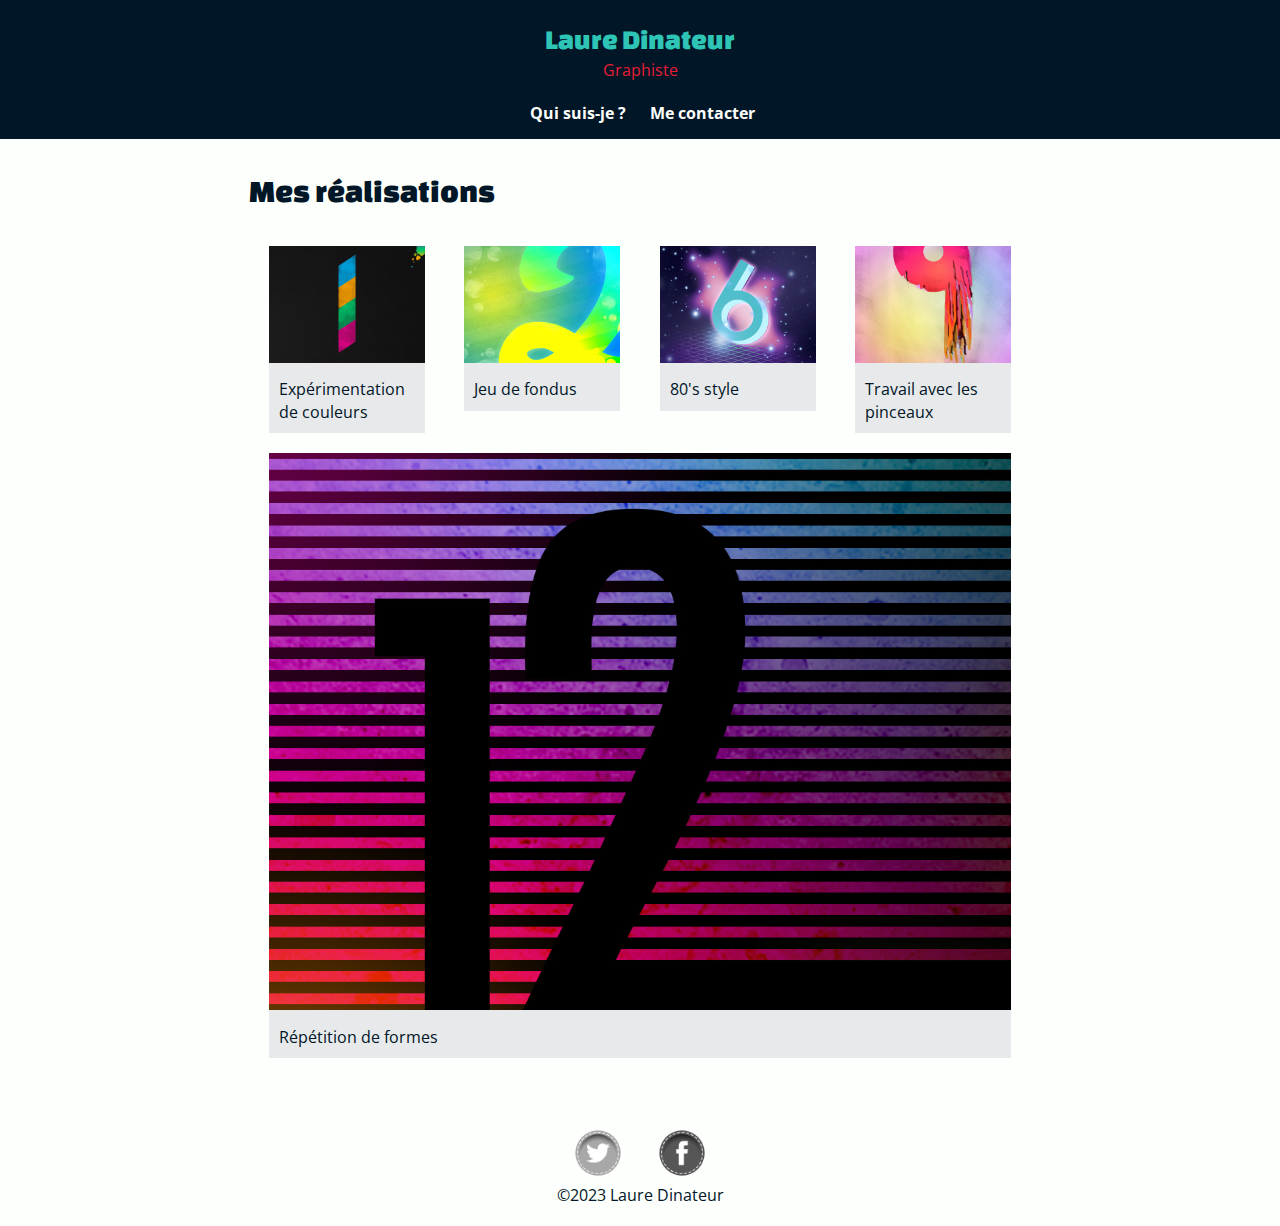
<file: index.html>
<!DOCTYPE html>
<html lang="fr">
<head>
    <!-- Encodage des caractères de la page -->
    <meta charset="utf-8">
    <!-- Ajuste la taille de la page aux différents appareils : pc, mobiles, tablettes -->
    <meta name="viewport" content="width=device-width, initial-scale=1, shrink-to-fit=no">
    <!-- Titre de la page. Visible dans l'onglet du navigateur -->
    <title>Laure Dinateur Graphiste</title>
    <!-- Auteur -->
    <meta name="author" content="Steve Fallet">
    <!-- Icône de base du site : FAVICON -->
    <link rel="icon" type="image/x-icon" href="favicon.ico">
    <link rel="stylesheet" href="css/main.css">
    <link rel="stylesheet" href="css/responsive.css">
</head>
<body class="page-index">
<header>
    <a href="index.html">
        <div class="nom">Laure Dinateur</div>
        <div class="metier">Graphiste</div>
    </a>
    <!-- nav>ul>li*3>a -->
    <nav>
        <ul>
            <li>
                <a href="index.html" class="actif">Accueil</a>
            </li>
            <li>
                <a href="informations.html">Qui suis-je ?</a>
            </li>
            <li>
                <a href="contact.html">Me contacter</a>
            </li>
        </ul>
    </nav>
</header>
<main>
    <h1>Mes réalisations</h1>
    <!-- ul>li>a>figure>img+figcaption -->
    <ul class="realisations">
        <li>
            <a href="images/numbers-01.jpg">
                <figure>
                    <img src="images/numbers-01.jpg" alt="Tableau le chiffre 1">
                    <figcaption>Expérimentation de couleurs</figcaption>
                </figure>
            </a>
        </li>
        <li>
            <a href="images/numbers-02.jpg">
                <figure>
                    <img src="images/numbers-02.jpg" alt="Tableau le chiffre 2">
                    <figcaption>Jeu de fondus</figcaption>
                </figure>
            </a>
        </li>
        <li>
            <a href="images/numbers-06.jpg">
                <figure>
                    <img src="images/numbers-06.jpg" alt="Tableau le chiffre 6">
                    <figcaption>80's style</figcaption>
                </figure>
            </a>
        </li>
        <li>
            <a href="images/numbers-09.jpg">
                <figure>
                    <img src="images/numbers-09.jpg" alt="Tableau le chiffre 9">
                    <figcaption>Travail avec les pinceaux</figcaption>
                </figure>
            </a>
        </li>
        <li>
            <a href="images/numbers-12.jpg">
                <figure>
                    <img src="images/numbers-12.jpg" alt="Tableau le numéro 12">
                    <figcaption>Répétition de formes</figcaption>
                </figure>
            </a>
        </li>
    </ul>


</main>
<footer>
    <!-- nav>ul>li*2>a>img -->
    <nav>
        <ul>
            <li>
                <a href="https://twitter.com/lauredi">
                    <img src="images/twitter-badge.png" alt="Lire mes derniers Tweets">
                </a>
            </li>
            <li>
                <a href="https://www.facebook.com/laure.dinateur">
                    <img src="images/facebook-badge.png" alt="Lire mes derniers posts">
                </a>
            </li>
        </ul>
    </nav>
    <div>&copy;2023 Laure Dinateur</div>
</footer>
</body>
</html>
</file>
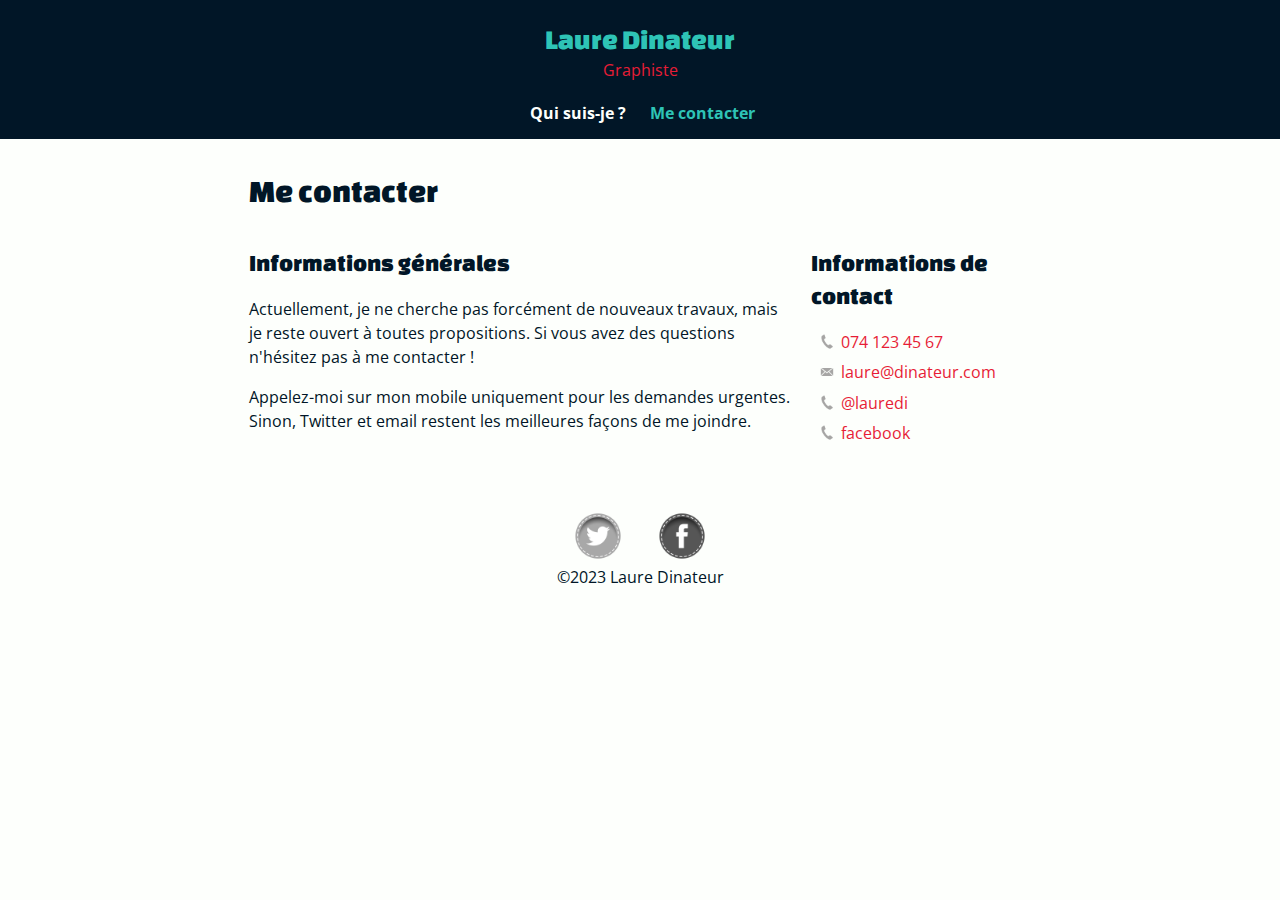
<file: contact.html>
<!DOCTYPE html>
<html lang="fr">
<head>
    <!-- Encodage des caractères de la page -->
    <meta charset="utf-8">
    <!-- Ajuste la taille de la page aux différents appareils : pc, mobiles, tablettes -->
    <meta name="viewport" content="width=device-width, initial-scale=1, shrink-to-fit=no">
    <!-- Titre de la page. Visible dans l'onglet du navigateur -->
    <title>Me contacter | Laure Dinateur Graphiste</title>
    <!-- Auteur -->
    <meta name="author" content="Steve Fallet">
    <!-- Icône de base du site : FAVICON -->
    <link rel="icon" type="image/x-icon" href="favicon.ico">
    <link rel="stylesheet" href="css/main.css">
    <link rel="stylesheet" href="css/responsive.css">
</head>
<body class="page-contact">
    <header>
        <a href="index.html">
            <div class="nom">Laure Dinateur</div>
            <div class="metier">Graphiste</div>
        </a>
        <!-- nav>ul>li*3>a -->
        <nav>
            <ul>
                <li>
                    <a href="index.html">Accueil</a>
                </li>
                <li>
                    <a href="informations.html">Qui suis-je ?</a>
                </li>
                <li>
                    <a href="contact.html" class="actif">Me contacter</a>
                </li>
            </ul>
        </nav>
    </header>

    <main>
        <h1>Me contacter</h1>
        <div class="container-infos">
            <section>
                <h2>Informations générales</h2>
                <p>Actuellement, je ne cherche pas forcément de nouveaux travaux,
                    mais je reste ouvert à toutes propositions.
                    Si vous avez des questions n'hésitez pas à me contacter !</p>
                <p>Appelez-moi sur mon mobile uniquement pour les demandes urgentes.
                    Sinon, Twitter et email restent les meilleures façons de me joindre.</p>
            </section>
            <section class="liste-contacts">
                <h2>Informations de contact</h2>
                <ul class="contacts">
                    <li><a href="tel:0041741234567">074 123 45 67</a></li>
                    <li><a href="mailto:laure@dinateur.com">laure@dinateur.com</a></li>
                    <li><a href="https://twitter.com/lauredi">@lauredi</a></li>
                    <li><a href="https://www.facebook.com/laure.dinateur">facebook</a></li>
                </ul>
            </section>
        </div>
    </main>

    <footer>
        <!-- nav>ul>li*2>a>img -->
        <nav>
            <ul>
                <li>
                    <a href="https://twitter.com/lauredi">
                        <img src="images/twitter-badge.png" alt="Lire mes derniers Tweets">
                    </a>
                </li>
                <li>
                    <a href="https://www.facebook.com/laure.dinateur">
                        <img src="images/facebook-badge.png" alt="Lire mes derniers posts">
                    </a>
                </li>
            </ul>
        </nav>
        <div>&copy;2023 Laure Dinateur</div>
    </footer>
</body>
</html>
</file>
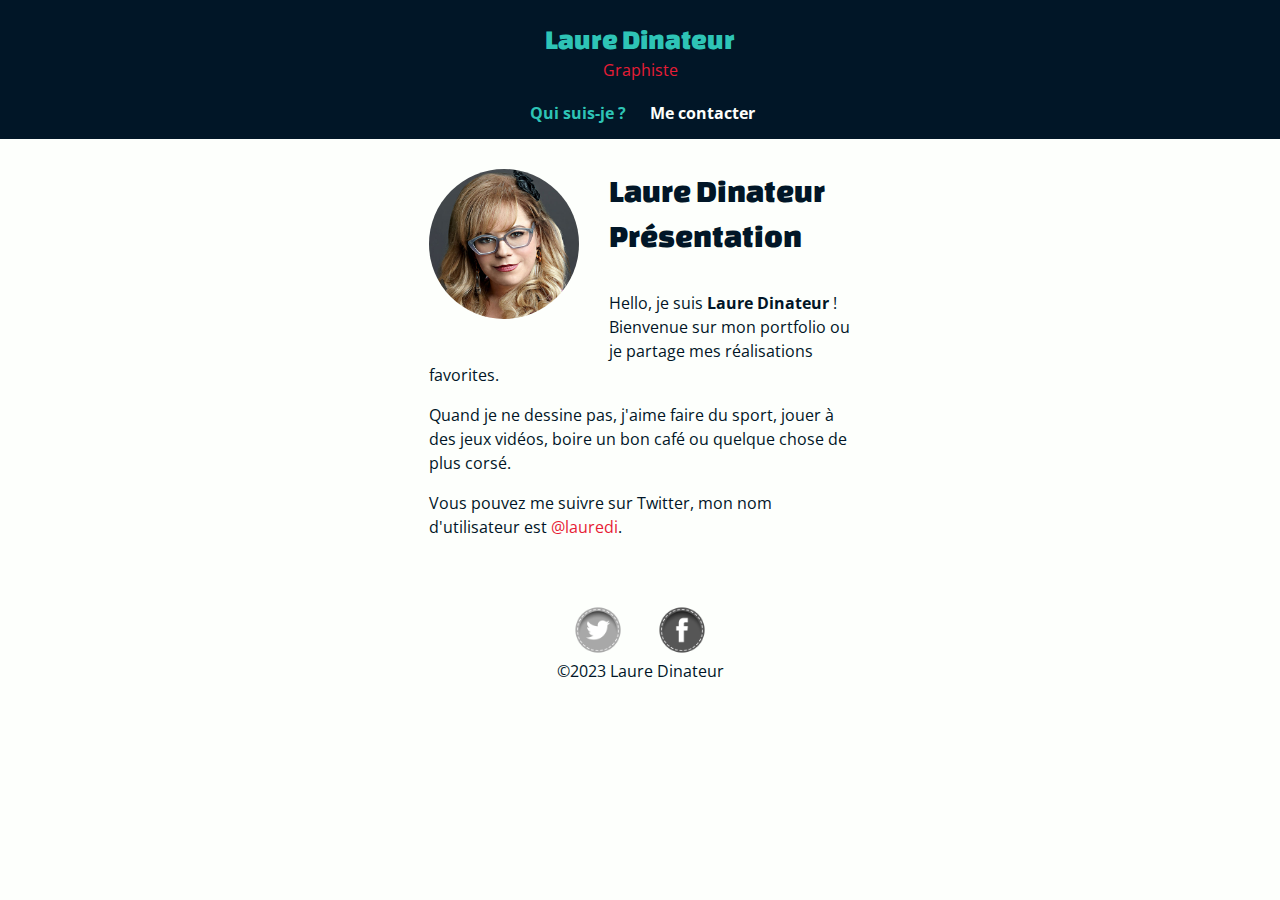
<file: informations.html>
<!DOCTYPE html>
<html lang="fr">
<head>
    <!-- Encodage des caractères de la page -->
    <meta charset="utf-8">
    <!-- Ajuste la taille de la page aux différents appareils : pc, mobiles, tablettes -->
    <meta name="viewport" content="width=device-width, initial-scale=1, shrink-to-fit=no">
    <!-- Titre de la page. Visible dans l'onglet du navigateur -->
    <title>Informations | Laure Dinateur Graphiste</title>
    <!-- Auteur -->
    <meta name="author" content="Steve Fallet">
    <!-- Icône de base du site : FAVICON -->
    <link rel="icon" type="image/x-icon" href="favicon.ico">
    <link rel="stylesheet" href="css/main.css">
    <link rel="stylesheet" href="css/responsive.css">
</head>
<body class="page-infos">
    <header>
        <a href="index.html">
            <div class="nom">Laure Dinateur</div>
            <div class="metier">Graphiste</div>
        </a>
        <!-- nav>ul>li*3>a -->
        <nav>
            <ul>
                <li>
                    <a href="index.html">Accueil</a>
                </li>
                <li>
                    <a href="informations.html" class="actif">Qui suis-je ?</a>
                </li>
                <li>
                    <a href="contact.html">Me contacter</a>
                </li>
            </ul>
        </nav>
    </header>
    <main>
        <img src="images/laure-dinateur-graphiste.jpg"
             alt="Photo de Laure Dinateur"
             class="photo-laure"
        >
        <h1>
            Laure Dinateur<br>
            Présentation
        </h1>

        <p>Hello, je suis <strong>Laure Dinateur</strong> !
            Bienvenue sur mon portfolio ou je partage mes réalisations favorites.</p>

        <p>Quand je ne dessine pas, j'aime faire du sport, jouer à des
            jeux vidéos, boire un bon café ou quelque chose de plus corsé.</p>

        <p>Vous pouvez me suivre sur Twitter, mon nom d'utilisateur est
            <a href="https://twitter.com/lauredi">@lauredi</a>.</p>
    </main>
    <footer>
        <!-- nav>ul>li*2>a>img -->
        <nav>
            <ul>
                <li>
                    <a href="https://twitter.com/lauredi">
                        <img src="images/twitter-badge.png" alt="Lire mes derniers Tweets">
                    </a>
                </li>
                <li>
                    <a href="https://www.facebook.com/laure.dinateur">
                        <img src="images/facebook-badge.png" alt="Lire mes derniers posts">
                    </a>
                </li>
            </ul>
        </nav>
        <div>&copy;2023 Laure Dinateur</div>
    </footer>
</body>
</html>
</file>
<file: css/main.css>
/* Palette des couleurs :  https://coolors.co/e7e9eb-fdfffc-2ec4b6-e71d36-011627 */

/* Importation des polices Web Google */
@import url('https://fonts.googleapis.com/css?family=Changa+One|Open+Sans:400,400i,700,700i,800');

/*****************************************
 REGLES GENERALES
******************************************/

* {
    box-sizing: border-box;
}

body {
    font-family: 'Open Sans', sans-serif;
    font-weight: 400;
    font-size: 1rem; /* 100% */
    line-height: 1.4;
    color: #011627;
    background-color: #fdfffc;
    padding: 0;
    margin: 0;
}

img {
    max-width: 100%;
    height: auto;
    width: auto;
}

a {
    color: #e71d36;
    text-decoration: none;
}

h1,
h2 {
    font-family: 'Changa One', cursive;
    font-weight: 400;
}

h1 {
    font-size: 2rem;
    margin: 0 0 1em;
}

h2 {
    font-size: 1.5rem;
    margin: 0 0 .75em;
}

p {
    line-height: 1.5;
}

/*****************************************
 ENTETE DU SITE
******************************************/
header {
    background-color: #011627;
    padding: 5px;
    margin: 0 0 30px;
    text-align: center;
}

header .nom {
    font-family: 'Changa One', cursive;
    font-weight: 400;
    font-size: 1.75rem;
    color: #2EC4B6;
    margin: 15px 0;
}

header .metier {
    margin-top: -15px;
}

header nav ul {
    list-style-type: none;
    padding: 0;
    margin: 20px 10px 10px;
}

header nav ul li {
    display: inline-block;
}

header nav ul li a {
    padding: 15px 10px;
    color: #fdfffc;
    font-weight: bold;
}

header nav ul li a.actif,
header nav ul li a:hover {
    color: #2EC4B6;
}

header nav [href="index.html"] {
    display: none;
}

/*****************************************
 CONTENU PRINCIPAL DU SITE
******************************************/
main {
    padding: 0 5%;
}


/*****************************************
 PIED DE PAGE DU SITE
******************************************/
footer {
    text-align: center;
    padding: 50px 0 20px;
}

footer nav ul {
    list-style-type: none;
    padding: 0;
    margin: 0;
}

footer nav ul li {
    display: inline-block ;
}

footer nav ul li a img {
    max-width: 50px;
    margin: 0 15px;
    filter: grayscale(1);
    transition: filter 500ms linear;
}

footer nav ul li a:hover img {
    filter: grayscale(0);
}
/*****************************************
 PAGE INFOS
******************************************/
.page-infos .photo-laure {
    max-width: 150px;
    border-radius: 50%;

    display: block;
    margin: 0 auto;
}

.page-infos h1 {
    text-align: center;
}
/*****************************************
 PAGE INDEX
******************************************/
.page-index .realisations {
    list-style-type: none;
    padding: 0;
    margin: 0;
    display: flex;
    flex-wrap: wrap; /* permet le retour à la ligne */
}

.page-index .realisations li {
    padding: 0 2.5% 20px;
    flex-basis: 50%;
    flex-grow: 2;
}

.page-index .realisations a {
    color: #011627;
}

.page-index .realisations figure {
    margin: 0;
    background-color: #e7e9eb;
    transition: filter 300ms linear;
}

.page-index .realisations figure:hover {
    filter: grayscale(1);
}

.page-index .realisations figure img {
    transform-style: preserve-3d;
    transition: transform 0.8s;
}
.page-index .realisations figure:hover img {
    transform: rotateY(180deg);
}

.page-index .realisations figcaption {
    padding: 10px;
    font-size: 1rem;
   /*min-height: calc(2em * 1.5 + 20px);*/
}

/*****************************************
 PAGE CONTACT
******************************************/
.page-contact .contacts {
    list-style-type: none;
    padding: 0;
}

.page-contact .contacts li {
    margin-bottom: .5em;
}

.page-contact .contacts li a {
    padding-left: 30px;
    background-image: url("../images/phone.png");
    background-size: 20px 20px;
    background-repeat: no-repeat;
    background-position: 6px 1px;
}
/* https://www.w3schools.com/css/css_attribute_selectors.asp */
.page-contact .contacts li [href^="mailto:"] {
    background-image: url("../images/mail.png");
}
</file>
<file: css/responsive.css>
/* Pour les écrans >= 480px */
@media only screen and (min-width: 480px) {
    /* Page infos */
    .page-infos main {
        max-width: 550px;
        margin: 0 auto;
    }
    .page-infos h1 {
        text-align: left;
    }
    .page-infos .photo-laure {
        float: left;
        margin-right: 30px;
        margin-bottom: 30px;
    }

    /* Page contact */
    .page-contact .container-infos {
        display: flex;
        gap: 20px;
    }

    .page-contact .liste-contacts {
        min-width: 220px;
    }
}

/* Pour les écrans >= 660px */
@media only screen and (min-width: 660px) {
    /* Page index */
    .page-index .realisations li {
        flex-basis: calc(100% / 3);
        flex-grow: 3;
    }
}

/* Pour les écrans >= 910px */
@media only screen and (min-width: 910px) {
    main {
        max-width: 910px;
        margin: auto;
    }
    /* Page index */
    .page-index .realisations li {
        flex-basis: calc(100% / 4);
        flex-grow: 4;
    }
}
</file>
